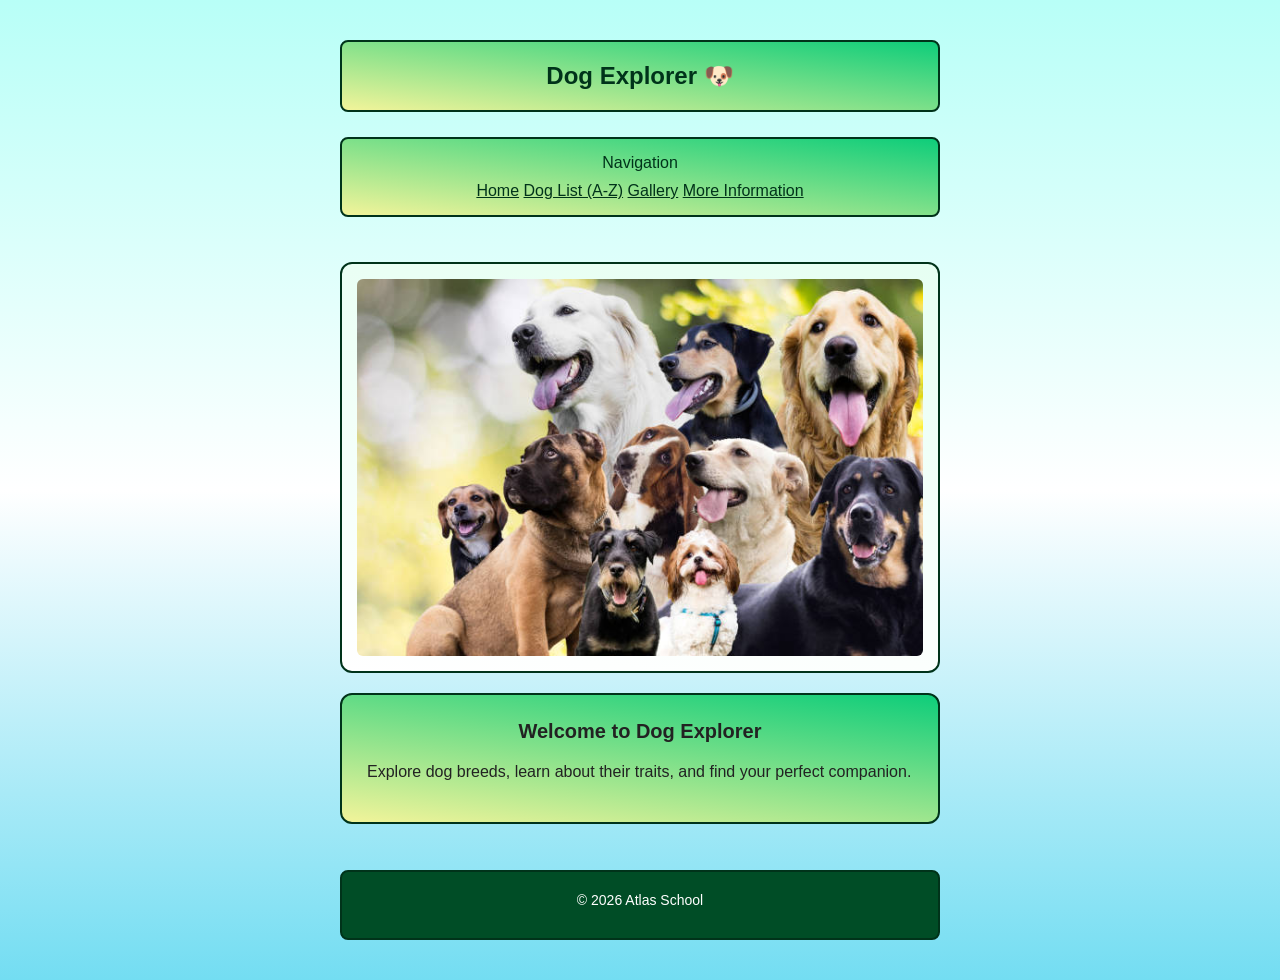
<file: index.html>
<!DOCTYPE html>
<html lang="en">
<head>
    <meta charset="UTF-8">
    <meta name="viewport" content="width=device-width, initial-scale=1.0">
    <title>Dog Explorer</title>
    <link rel="stylesheet" href="style.css">
    <link rel="icon" type="image/png" href="favicon.png">
</head>

<body>

<div class="container">

    <header class="header">
        Dog Explorer 🐶
    </header>

    <nav class="navigation">
        <h3>Navigation</h3>
        <div class="nav-links">
            <a href="index.html">Home</a>
            <a href="DogList.html">Dog List (A-Z)</a>
            <a href="Gallery.html">Gallery</a>
            <a href="MoreInfo.html">More Information</a>
        </div>
    </nav>
 
    <main class="main-content">

        <div class="image-box">
            <img src="Images/multi-dog.jpg" class="content-image" alt="Group of dogs">
        </div>

        <section class="card">
            <h2 class="card-title">Welcome to Dog Explorer</h2>
            <p>
                Explore dog breeds, learn about their traits, and find your perfect companion.
            </p>
        </section>

    </main>

</div>

<footer class="footer">
    <p>&copy; 2026 Atlas School</p>
</footer>

</body>
</html>
</file>
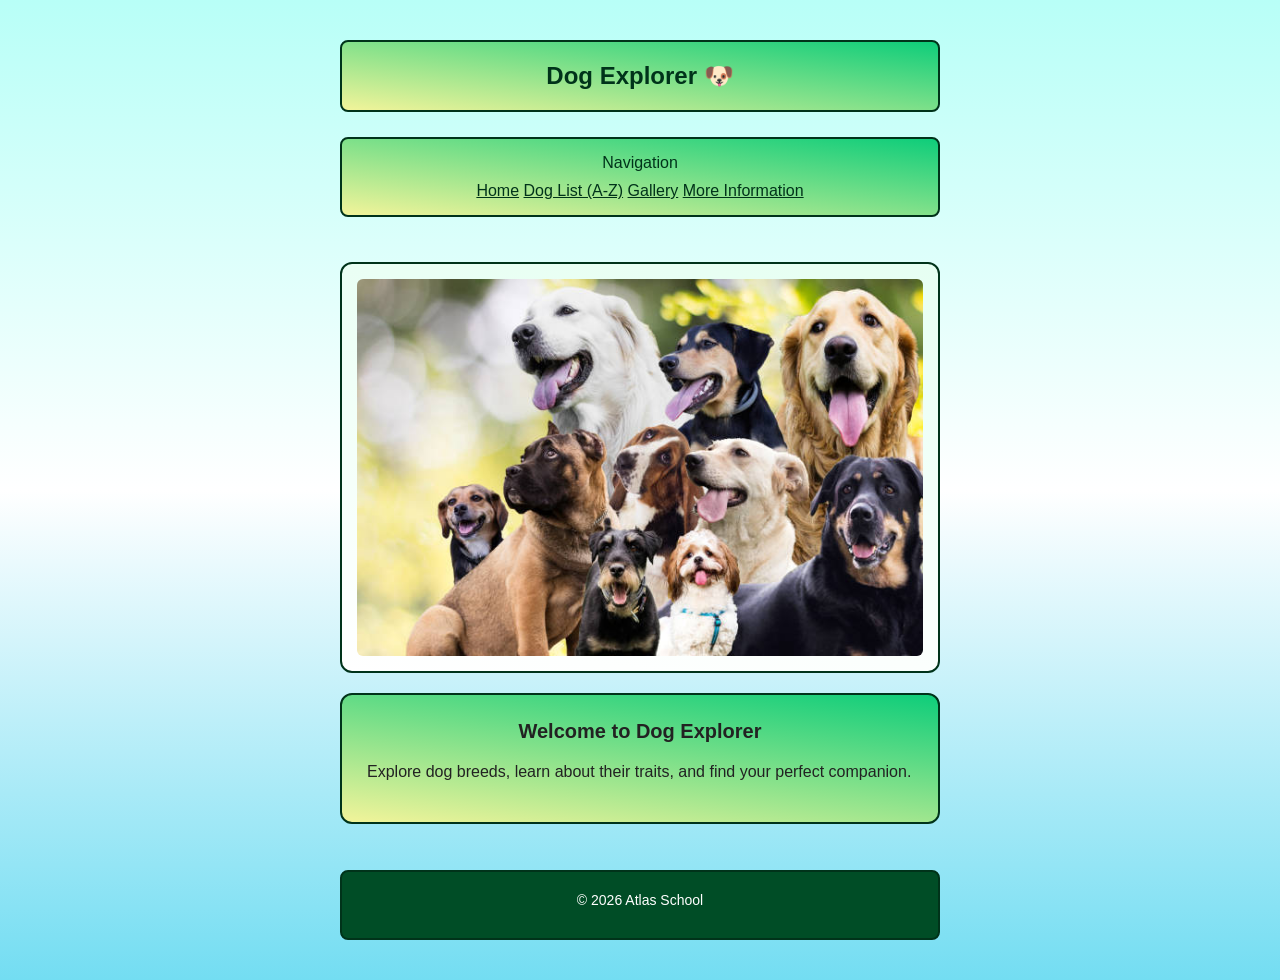
<file: Dog_Project/index.html>
<!DOCTYPE html>
<html lang="en">
<head>
    <meta charset="UTF-8">
    <meta name="viewport" content="width=device-width, initial-scale=1.0">
    <title>Dog Explorer</title>
    <link rel="stylesheet" href="style.css">
    <link rel="icon" type="image/png" href="favicon.png">
</head>

<body>

<div class="container">

    <header class="header">
        Dog Explorer 🐶
    </header>

    <nav class="navigation">
        <h3>Navigation</h3>
        <div class="nav-links">
            <a href="index.html">Home</a>
            <a href="DogList.html">Dog List (A-Z)</a>
            <a href="Gallery.html">Gallery</a>
            <a href="MoreInfo.html">More Information</a>
        </div>
    </nav>

    <main class="main-content">

        <div class="image-box">
            <img src="Images/multi-dog.jpg" class="content-image" alt="Group of dogs">
        </div>

        <section class="card">
            <h2 class="card-title">Welcome to Dog Explorer</h2>
            <p>
                Explore dog breeds, learn about their traits, and find your perfect companion.
            </p>
        </section>

    </main>

</div>

<footer class="footer">
    <p>&copy; 2026 Atlas School</p>
</footer>

</body>
</html>
</file>
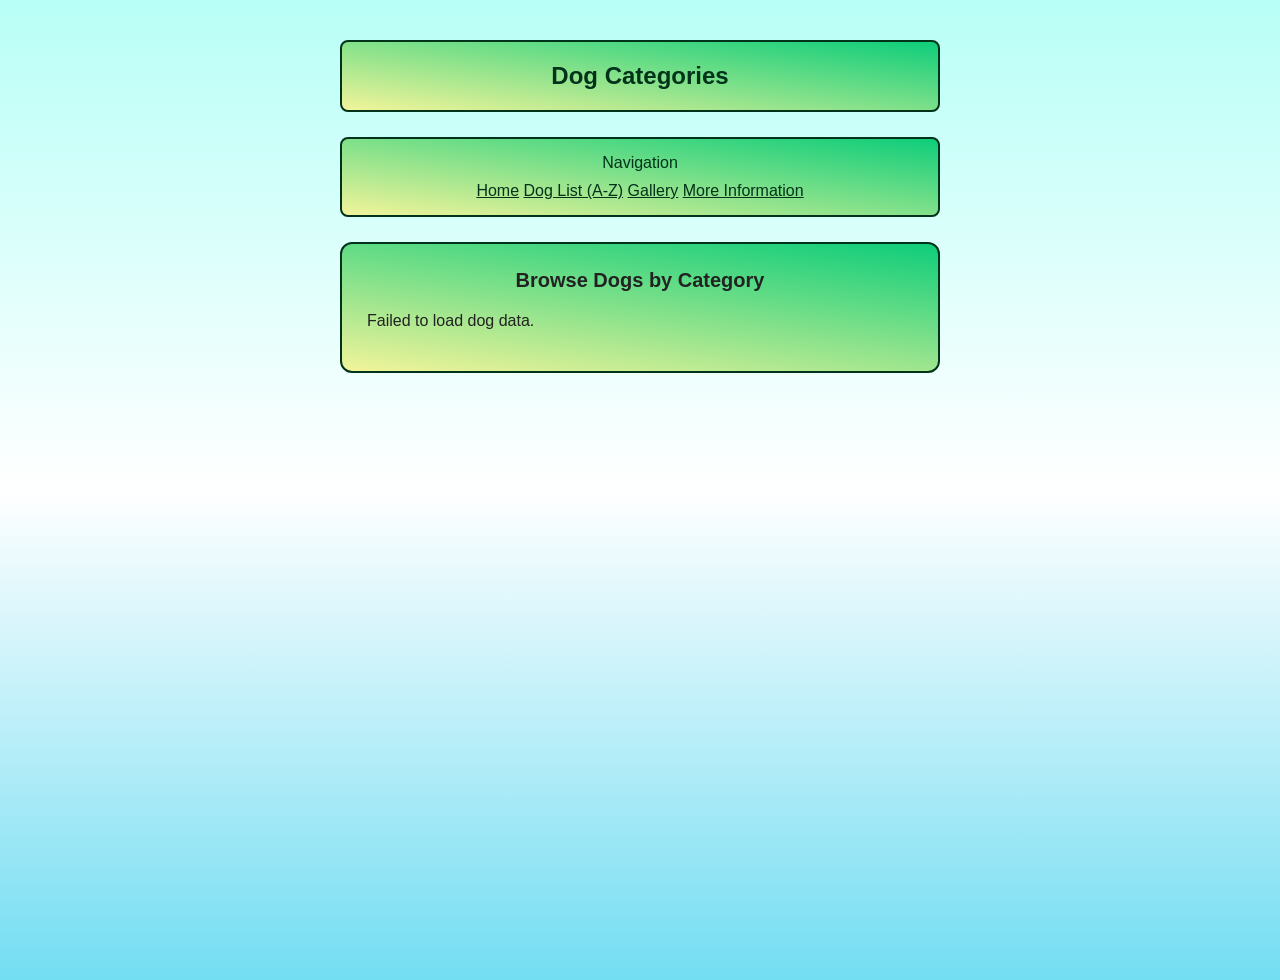
<file: DogList.html>
<!DOCTYPE html>
<html lang="en">
<head>
    <meta charset="UTF-8">
    <meta name="viewport" content="width=device-width, initial-scale=1.0">
    <title>Dog Categories</title>
    <link rel="stylesheet" href="style.css">
    <link rel="icon" type="image/png" href="favicon.png">
</head>
<body>

<div class="container">

    <header class="header">
        Dog Categories
    </header>

    <nav class="navigation">
        <h3>Navigation</h3>
        <div class="nav-links">
            <a href="index.html">Home</a>
            <a href="DogList.html">Dog List (A-Z)</a>
            <a href="Gallery.html">Gallery</a>
            <a href="MoreInfo.html">More Information</a>
        </div>
    </nav>

    <main class="main-content">

        <section class="card">
            <h2 class="card-title">Browse Dogs by Category</h2>
            <div id="categoryContainer"></div>
        </section>

    </main>

</div>


<div id="modal" class="hidden">
    <div id="modalContent">
        <span id="closeBtn">&times;</span>
        <div id="modalBody"></div>
    </div>
</div>

<script src="script.js"></script>
</body>
</html>
</file>
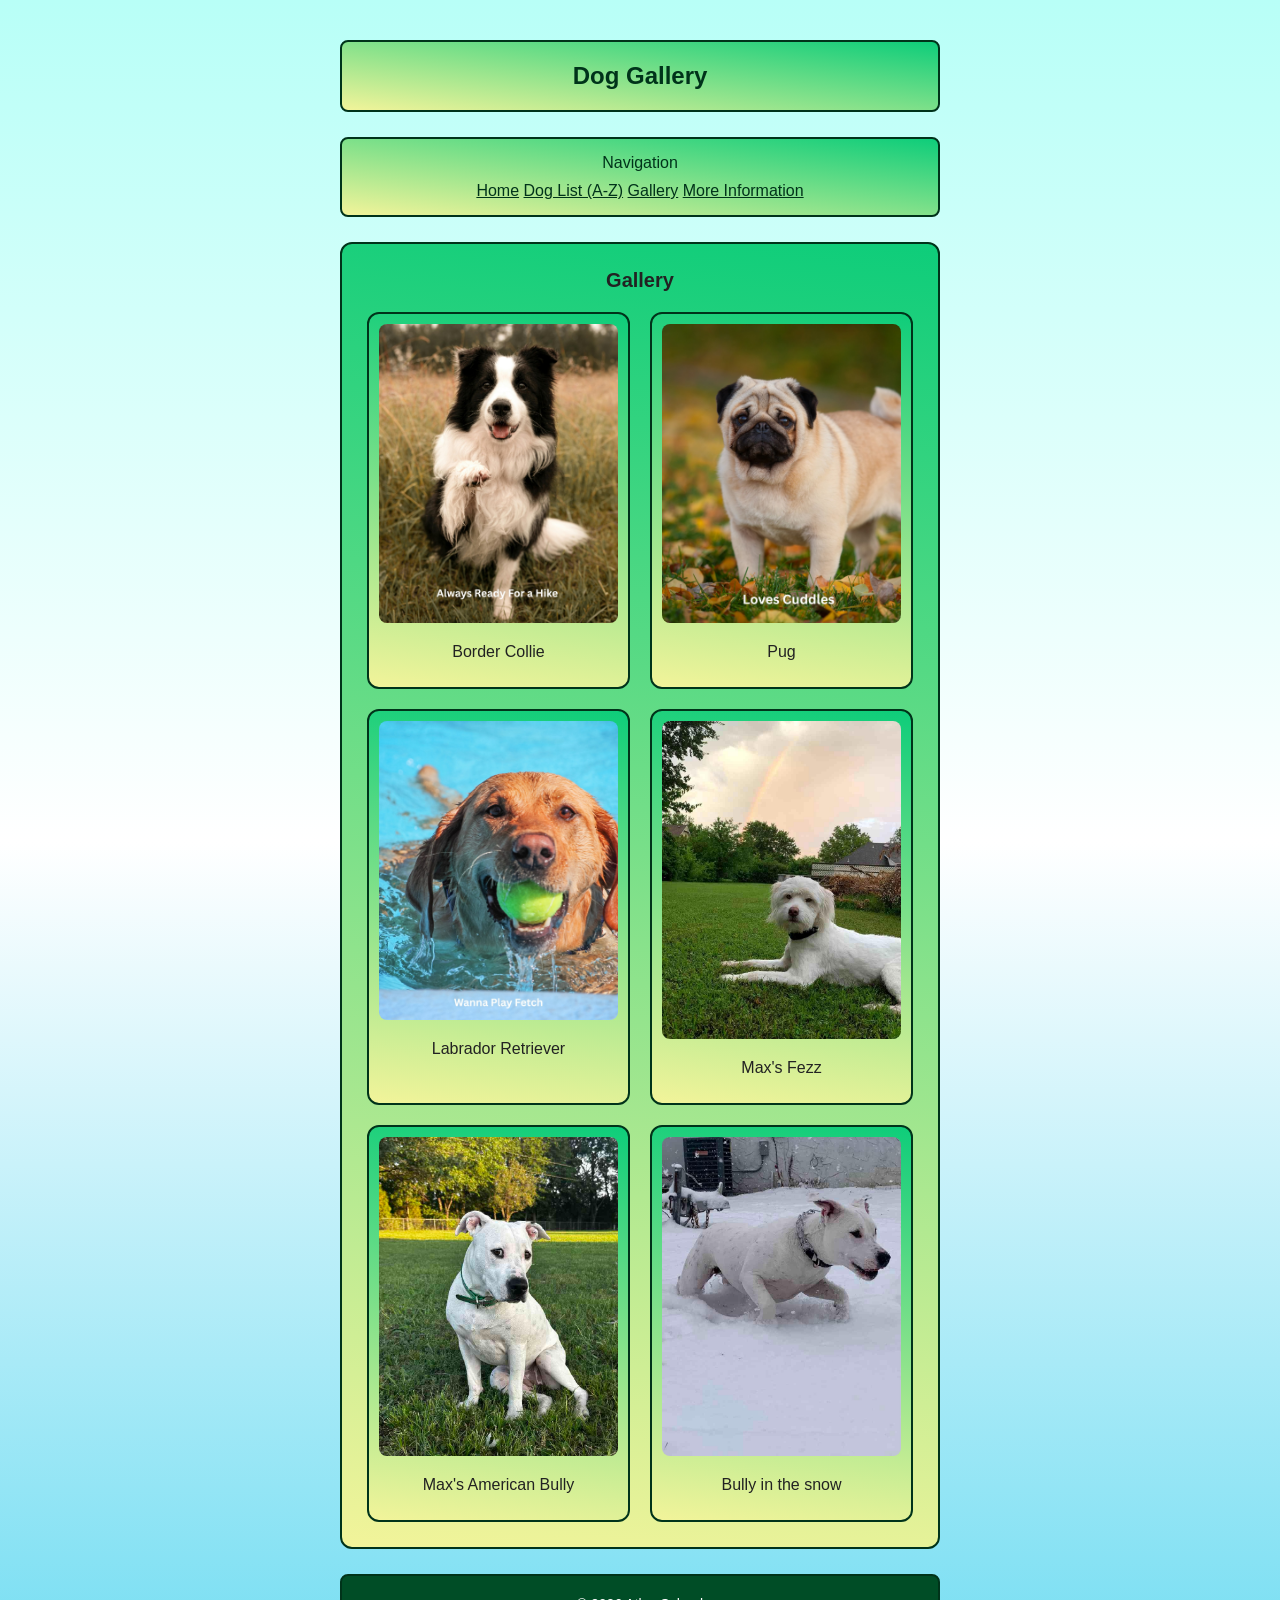
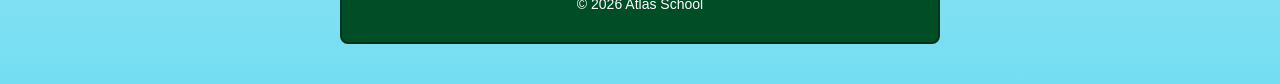
<file: Gallery.html>
<!DOCTYPE html>
<html lang="en">
<head>
    <meta charset="UTF-8">
    <meta name="viewport" content="width=device-width, initial-scale=1.0">
    <title>Gallery</title>
    <link rel="stylesheet" href="style.css">
    <link rel="icon" type="image/png" href="favicon.png">
</head>

<body>

<div class="container">

    <header class="header">
        Dog Gallery
    </header>

    <nav class="navigation">
        <h3>Navigation</h3>
        <div class="nav-links">
            <a href="index.html">Home</a>
            <a href="DogList.html">Dog List (A-Z)</a>
            <a href="Gallery.html">Gallery</a>
            <a href="MoreInfo.html">More Information</a>
        </div>
    </nav>

    <main class="main-content">

        <section class="card">
            <h2 class="card-title">Gallery</h2>

            <div class="gallery">

                <div class="dogCard">
                    <img src="Images/BorderCollie_Gallery.jpg" alt="Border Collie">
                    <p>Border Collie</p>
                </div>

                <div class="dogCard">
                    <img src="Images/Pug_Gallery.jpg" alt="Pug">
                    <p>Pug</p>
                </div>

                <div class="dogCard">
                    <img src="Images/Lab_Gallery.jpg" alt="Labrador Retriever">
                    <p>Labrador Retriever</p>
                </div>

                <div class="dogCard">
                    <img src="Images/Fezz.jpg" alt="Fezz">
                    <p>Max's Fezz</p>
                </div>

                <div class="dogCard">
                    <img src="Images/American_Bully.jpg" alt="American Bully">
                    <p>Max's American Bully</p>
                </div>

                <div class="dogCard">
                    <img src="Images/Happy Bully.jpg" alt="Bully in the snow">
                    <p>Bully in the snow</p>
                </div>

            </div>

        </section>

    </main>

</div>

<footer class="footer">
    <p>&copy; 2026 Atlas School</p>
</footer>

</body>
</html>
</file>
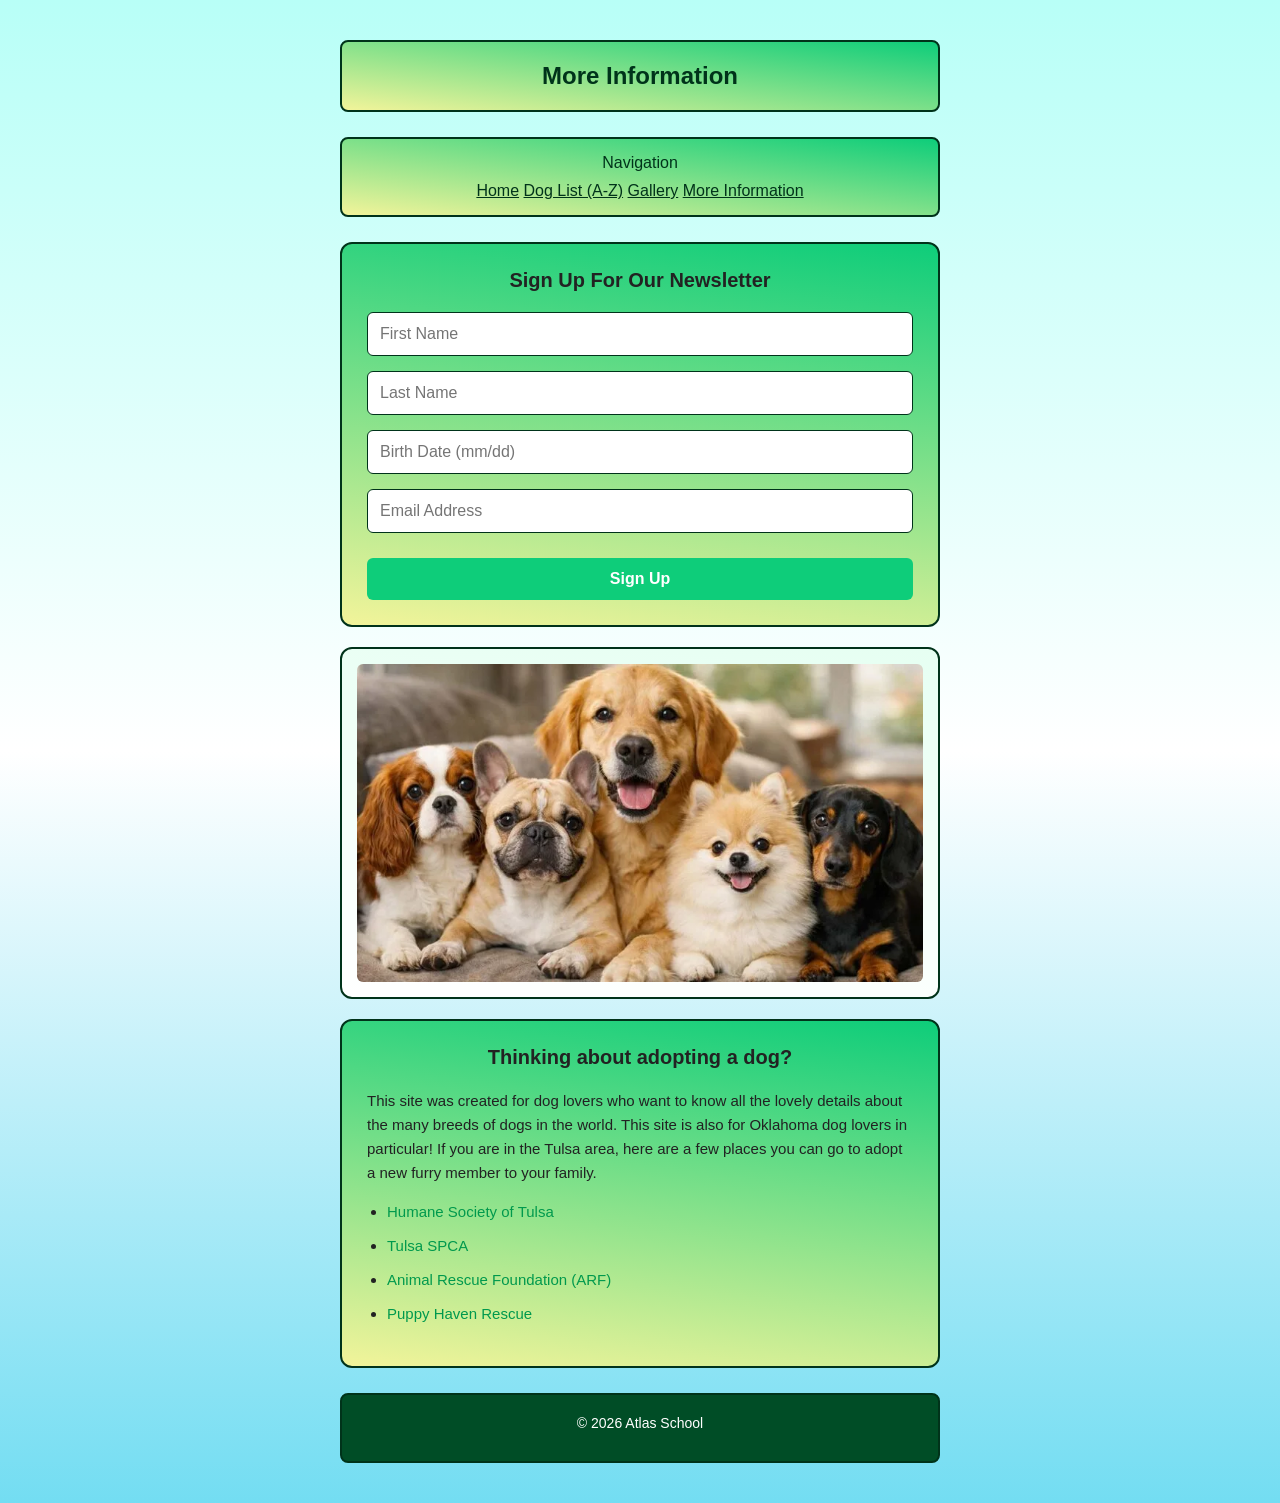
<file: MoreInfo.html>
<!DOCTYPE html>
<html lang="en">
<head>
    <meta charset="UTF-8">
    <meta name="viewport" content="width=device-width, initial-scale=1.0">
    <title>More Information</title>
    <link rel="stylesheet" href="style.css">
    <link rel="icon" type="image/png" href="favicon.png">
</head>
    <body>
        <div class="container">
            <header class="header">
                More Information
            </header>


            <nav class="navigation">
                <h3>Navigation</h3>
                <div class="nav-links">
                    <a href="index.html">Home</a>
                    <a href="DogList.html">Dog List (A-Z)</a>
                    <a href="Gallery.html">Gallery</a>
                    <a href="MoreInfo.html">More Information</a>
                </div>
            </nav>
            <main class="main-content">
            <section class="card" id="form">
                <h2 class="card-title">Sign Up For Our Newsletter</h2>
                <form action="#">
                    <div class="form-group">
                        <input type="text" name="firstName" placeholder="First Name" required>
                    </div>
                    <div class="form-group">
                        <input type="text" name="lastName" placeholder="Last Name" required>
                    </div>
                    <div class="form-group">
                        <input type="text" name="birthDate" placeholder="Birth Date (mm/dd)" required>
                    </div>
                    <div class="form-group">
                        <input type="email" name="email" placeholder="Email Address" required>
                    </div>
                    <button type="submit">Sign Up</button>
                </form>
            </section>
            <div class="image-box">
                <img src="Images/cutest-dog-breeds-ranked-by-owners-hero-768x432.jpg.webp" alt="An adorable group of dogs of different breeds." class="content-image">
            </div>
            <section class="card content-card" id="resources">
                <h2 class="card-title">Thinking about adopting a dog?</h2>

                <div class="text-block">
                    This site was created for dog lovers who want to know all the lovely details about the many breeds of dogs in the world.
                    This site is also for Oklahoma dog lovers in particular! If you are in the Tulsa area, here are a few places you can go
                    to adopt a new furry member to your family.
                    <ul>
                        <li><a href="https://www.tulsapets.com/" target="_blank" rel="noopener noreferrer">Humane Society of Tulsa</a></li>
                        <li><a href="https://www.tulsaspca.org/" target="_blank" rel="noopener noreferrer">Tulsa SPCA</a></li>
                        <li><a href="https://www.arftulsa.org/" target="_blank" rel="noopener noreferrer">Animal Rescue Foundation (ARF)</a></li>
                        <li><a href="https://puppyhavenrescue.com/"  target="_blank" rel="noopener noreferrer">Puppy Haven Rescue</a></li>
                    </ul>
                </div>
            </section>
            </main>
        </div>
        <footer class="footer">
        <p>&copy; 2026 Atlas School</p>
        <div class="footer-links">
            

        </div>
    </footer>

        <script src="script.js"></script>
    </body>
</html>
</file>
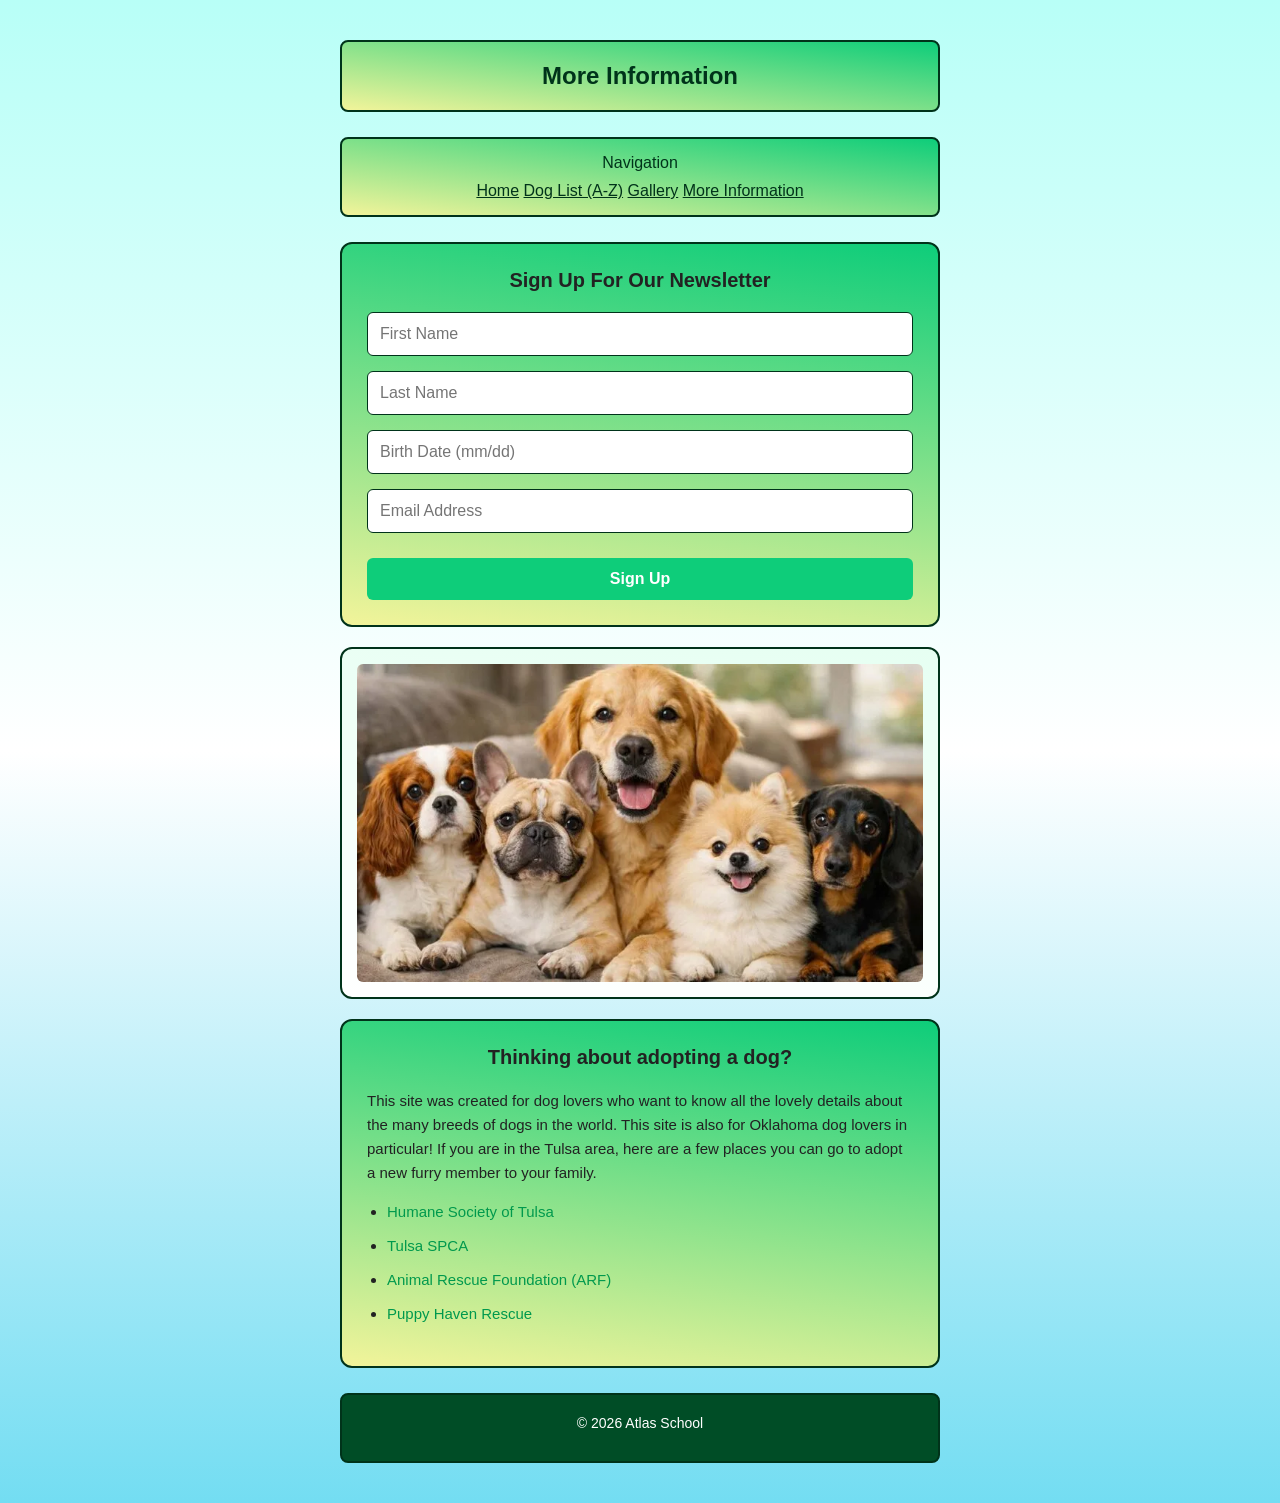
<file: Dog_Project/MoreInfo.html>
<!DOCTYPE html>
<html lang="en">
<head>
    <meta charset="UTF-8">
    <meta name="viewport" content="width=device-width, initial-scale=1.0">
    <title>More Information</title>
    <link rel="stylesheet" href="style.css">
    <link rel="icon" type="image/png" href="favicon.png">
</head>
    <body>
        <div class="container">
            <header class="header">
                More Information
            </header>


            <nav class="navigation">
                <h3>Navigation</h3>
                <div class="nav-links">
                    <a href="index.html">Home</a>
                    <a href="DogList.html">Dog List (A-Z)</a>
                    <a href="Gallery.html">Gallery</a>
                    <a href="MoreInfo.html">More Information</a>
                </div>
            </nav>
            <main class="main-content">
            <section class="card" id="form">
                <h2 class="card-title">Sign Up For Our Newsletter</h2>
                <form action="#" method="POST">
                    <div class="form-group">
                        <input type="text" name="firstName" placeholder="First Name" required>
                    </div>
                    <div class="form-group">
                        <input type="text" name="lastName" placeholder="Last Name" required>
                    </div>
                    <div class="form-group">
                        <input type="text" name="birthDate" placeholder="Birth Date (mm/dd)" required>
                    </div>
                    <div class="form-group">
                        <input type="email" name="email" placeholder="Email Address" required>
                    </div>
                    <button type="submit">Sign Up</button>
                </form>
            </section>
            <div class="image-box">
                <img src="Images/cutest-dog-breeds-ranked-by-owners-hero-768x432.jpg.webp" alt="An adorable group of dogs of different breeds." class="content-image">
            </div>
            <section class="card content-card" id="resources">
                <h2 class="card-title">Thinking about adopting a dog?</h2>

                <div class="text-block">
                    This site was created for dog lovers who want to know all the lovely details about the many breeds of dogs in the world.
                    This site is also for Oklahoma dog lovers in particular! If you are in the Tulsa area, here are a few places you can go
                    to adopt a new furry member to your family.
                    <ul>
                        <li><a href="https://www.google.com/search?q=Humane+Society+of+Tulsa&rlz=1C1HKFL_enUS1206US1207&oq=top+places+in+the+tulsa+area+to+adopt+a+dog&gs_lcrp=EgZjaHJvbWUyBggAEEUYOTIHCAEQIRigATIHCAIQIRigATIHCAMQIRigATIHCAQQIRigATIHCAUQIRifBTIHCAYQIRifBTIHCAcQIRifBTIHCAgQIRifBTIHCAkQIRifBdIBCDc3OTlqMGo3qAIAsAIA&sourceid=chrome&ie=UTF-8&mstk=AUtExfAP4SnDCeK7Bnts16kCxkHPgDkJPKUw4vyGErQ2GRtpZYoONLjHRpusB8nGTQf_I5eEAFlfMf4CVrk20KjgvmLSkPmvDaN2uGMymTf-fkZf5O4qK-a-Q_Gw1TG5tTiwdB-da61PrLHefOGoEmQKMLJkK4ZvPGo5E6-bL1t-jscVuvI&csui=3&ved=2ahUKEwjap8qH4PCTAxWJlmoFHaILMgUQgK4QegQIAxAB" target="_blank" rel="noopener noreferrer">Humane Society of Tulsa</a></li>
                        <li><a href="https://www.google.com/search?q=Tulsa+SPCA&rlz=1C1HKFL_enUS1206US1207&oq=top+places+in+the+tulsa+area+to+adopt+a+dog&gs_lcrp=EgZjaHJvbWUyBggAEEUYOTIHCAEQIRigATIHCAIQIRigATIHCAMQIRigATIHCAQQIRigATIHCAUQIRifBTIHCAYQIRifBTIHCAcQIRifBTIHCAgQIRifBTIHCAkQIRifBdIBCDc3OTlqMGo3qAIAsAIA&sourceid=chrome&ie=UTF-8&mstk=AUtExfAP4SnDCeK7Bnts16kCxkHPgDkJPKUw4vyGErQ2GRtpZYoONLjHRpusB8nGTQf_I5eEAFlfMf4CVrk20KjgvmLSkPmvDaN2uGMymTf-fkZf5O4qK-a-Q_Gw1TG5tTiwdB-da61PrLHefOGoEmQKMLJkK4ZvPGo5E6-bL1t-jscVuvI&csui=3&ved=2ahUKEwjap8qH4PCTAxWJlmoFHaILMgUQgK4QegQIAxAD" target="_blank" rel="noopener noreferrer">Tulsa SPCA</a></li>
                        <li><a href="https://www.google.com/search?q=Animal+Rescue+Foundation&rlz=1C1HKFL_enUS1206US1207&oq=top+places+in+the+tulsa+area+to+adopt+a+dog&gs_lcrp=EgZjaHJvbWUyBggAEEUYOTIHCAEQIRigATIHCAIQIRigATIHCAMQIRigATIHCAQQIRigATIHCAUQIRifBTIHCAYQIRifBTIHCAcQIRifBTIHCAgQIRifBTIHCAkQIRifBdIBCDc3OTlqMGo3qAIAsAIA&sourceid=chrome&ie=UTF-8&mstk=AUtExfAP4SnDCeK7Bnts16kCxkHPgDkJPKUw4vyGErQ2GRtpZYoONLjHRpusB8nGTQf_I5eEAFlfMf4CVrk20KjgvmLSkPmvDaN2uGMymTf-fkZf5O4qK-a-Q_Gw1TG5tTiwdB-da61PrLHefOGoEmQKMLJkK4ZvPGo5E6-bL1t-jscVuvI&csui=3&ved=2ahUKEwjap8qH4PCTAxWJlmoFHaILMgUQgK4QegQIAxAF" target="_blank" rel="noopener noreferrer">Animal Rescue Foundation (ARF)</a></li>
                        <li><a href="https://www.google.com/search?q=Puppy+Haven+Rescue&rlz=1C1HKFL_enUS1206US1207&oq=top+places+in+the+tulsa+area+to+adopt+a+dog&gs_lcrp=EgZjaHJvbWUyBggAEEUYOTIHCAEQIRigATIHCAIQIRigATIHCAMQIRigATIHCAQQIRigATIHCAUQIRifBTIHCAYQIRifBTIHCAcQIRifBTIHCAgQIRifBTIHCAkQIRifBdIBCDc3OTlqMGo3qAIAsAIA&sourceid=chrome&ie=UTF-8&mstk=AUtExfAP4SnDCeK7Bnts16kCxkHPgDkJPKUw4vyGErQ2GRtpZYoONLjHRpusB8nGTQf_I5eEAFlfMf4CVrk20KjgvmLSkPmvDaN2uGMymTf-fkZf5O4qK-a-Q_Gw1TG5tTiwdB-da61PrLHefOGoEmQKMLJkK4ZvPGo5E6-bL1t-jscVuvI&csui=3&ved=2ahUKEwjap8qH4PCTAxWJlmoFHaILMgUQgK4QegQIAxAH"  target="_blank" rel="noopener noreferrer">Puppy Haven Rescue</a></li>
                    </ul>
                </div>
            </section>
            </main>
        </div>
        <footer class="footer">
        <p>&copy; 2026 Atlas School</p>
        <div class="footer-links">
            

        </div>
    </footer>

        <script src="script.js"></script>
    </body>
</html>
</file>
<file: style.css>
/*Global Styles*/
body{
    font-family: -apple-system, BlinkMacSystemFont, "Segoe UI", Roboto, Helvetica, Arial, sans-serif;
    background: linear-gradient(180deg, #b8fff7 0%, #ffffff 50%, #73ddf2 100%);
    color: #222;
    display: flex;
    flex-direction: column;
    align-items: center;
    padding: 40px 20px;
    margin: 0;
    min-height: 100vh;
}

.container {
    width: 100%;
    max-width: 600px;
    display: flex;
    flex-direction: column;
    gap: 25px;
    flex-grow: 1; /*pushes footer to the bottom*/

}

/* Header Section */
.header{
    background: linear-gradient(187deg, #0ecd7a 0%, #f2f49a 100%);
    color: #00331a;
    text-align: center;
    padding: 20px;
    border-radius: 8px;
    border: 2px solid #00331a;
    font-size: 24px;
    font-weight: bold;
}



/* Navigation Section */
.navigation{
   background: linear-gradient(187deg, #0ecd7a 0%, #f2f49a 100%);
    padding: 15px;
    border-radius: 8px;
    border: 2px solid #00331a;
    text-align: center;
}

.navigation h3{
    margin: 0 0 10px 0;
    font-size: 16px;
    font-weight: 500;
    color: #00331a;
}

.nav-links a{
    color: #00331a;
    text-decoration: underline;
    font-size: 16px;
}

.nav-links a:hover{
    color: #f2f49a;
    text-decoration: none;
}

/* Box Styling for Form and Content */
.card{
    background: linear-gradient(187deg, #0ecd7a 0%, #f2f49a 100%);
    border: 2px solid #00331a;
    border-radius: 12px;
    padding: 25px;
}

.card-title{
    text-align: center;
    font-size: 20px;
    font-weight: bold;
    margin-top: 0;
    margin-bottom: 20px;
}

/* Form Styling */
.form-group{
    margin-bottom: 15px;
}

.form-group input{
    width: 100%;
    padding: 12px;
    border: 1px solid #00331a;
    border-radius: 6px;
    box-sizing: border-box;
    font-size: 16px;
}

/* Button Styling */
button[type="submit"]{
    width: 100%;
    padding: 12px;
    background-color: #0ecd7a;
    color: white;
    border: none;
    border-radius: 6px;
    font-size: 16px;
    cursor: pointer;
    font-weight: bold;
    margin-top: 10px;
}

button[type="submit"]:hover{
    background-color: #00331a;
}

/* Content Section Styling */
.content-card{
    background: linear-gradient(187deg, #0ecd7a 0%, #f2f49a 100%);
}

/* Image Box Styling */
.image-box {
    border: 2px solid #00331a;      
    border-radius: 12px;            
    padding: 15px;                 
    background: linear-gradient(187deg, #e6fff2 0%, #ffffff 100%); 
    margin: 20px 0;                
    display: flex;
    justify-content: center;        
    align-items: center;
}

.content-image {
    max-width: 100%;                
    height: auto;                   
    border-radius: 6px;             
    display: block;
}

.text-block{
    font-size: 15px;
    line-height: 1.6;
    margin-bottom: 15px;
}

/* Styling for the adoption list */
.text-block ul{
    margin-top: 15px;
    padding-left: 20px;
}

.text-block li{
    margin-bottom: 10px;
}

.text-block a{
    color: #00994d;
    text-decoration: none;
}

.text-block a:hover{
    text-decoration: underline;
}

/* Footer Section */
.footer{
    width: 100%;
    max-width: 600px;
    background-color:#004d26 ;
    color: #ffffff;
    text-align: center;
    padding: 20px;
    border-radius: 8px;
    border: 2px solid #00331a;
    font-size: 14px;
    margin-top: 25px;
    box-sizing: border-box;
}

.footer p{
    margin: 0 0 10px 0;
}

.footer-links{
    display: flex;
    justify-content: center;
    gap: 15px;
}

.footer-links a {
    color: #e6fff2;
    text-decoration: none;
}

.footer-links a:hover {
    text-decoration: underline;
}

/*Dog Grid*/
#dogContainer {
    display: grid;
    grid-template-columns: repeat(auto-fit, minmax(180px, 1fr));
    gap: 15px;
}

/*Dog Cards*/
.dogCard {
    background: linear-gradient(187deg, #0ecd7a 0%, #f2f49a 100%);
    border: 2px solid #00331a;
    border-radius: 12px;
    padding: 10px;
    cursor: pointer;
    text-align: center;
    transition: transform 0.2s ease;
}

.dogCard img {
    width:100%;
    border-radius: 8px;
}

.dogCard:hover {
    transform: scale(1.05)
}

/*Modal*/
#modal {
    position: fixed;
    top: 0;
    left: 0;
    width: 100%;
    height: 100%;
    background: rgba(0, 51, 26, 0.7);
    display: flex;
    justify-content: center;
    align-items: center;
}

#modal.hidden {
    display: none;
}

#modalContent {
    background: linear-gradient(187deg, #0ecd7a 0%, #f2f49a 100%);
    border: 2px solid #00331a;
    border-radius: 12px;
    padding: 20px;
    width: 300px;
}

#closeBtn {
    float: right;
    cursor: pointer;
}

.gallery {
    display:grid;
    grid-template-columns: repeat(auto-fit, minmax(180px, 1fr));
    gap: 20px;
}

.dog-grid {
    display: grid;
    grid-template-columns: repeat(auto-fit, minmax(180px, 1fr));
    gap: 15px;
}
</file>
<file: Dog_Project/style.css>
/*Global Styles*/
body{
    font-family: -apple-system, BlinkMacSystemFont, "Segoe UI", Roboto, Helvetica, Arial, sans-serif;
    background: linear-gradient(180deg, #b8fff7 0%, #ffffff 50%, #73ddf2 100%);
    color: #222;
    display: flex;
    flex-direction: column;
    align-items: center;
    padding: 40px 20px;
    margin: 0;
    min-height: 100vh;
}

.container {
    width: 100%;
    max-width: 600px;
    display: flex;
    flex-direction: column;
    gap: 25px;
    flex-grow: 1; /*pushes footer to the bottom*/

}

/* Header Section */
.header{
    background: linear-gradient(187deg, #0ecd7a 0%, #f2f49a 100%);
    color: #00331a;
    text-align: center;
    padding: 20px;
    border-radius: 8px;
    border: 2px solid #00331a;
    font-size: 24px;
    font-weight: bold;
}



/* Navigation Section */
.navigation{
   background: linear-gradient(187deg, #0ecd7a 0%, #f2f49a 100%);
    padding: 15px;
    border-radius: 8px;
    border: 2px solid #00331a;
    text-align: center;
}

.navigation h3{
    margin: 0 0 10px 0;
    font-size: 16px;
    font-weight: 500;
    color: #00331a;
}

.nav-links a{
    color: #00331a;
    text-decoration: underline;
    font-size: 16px;
}

.nav-links a:hover{
    color: #f2f49a;
    text-decoration: none;
}

/* Box Styling for Form and Content */
.card{
    background: linear-gradient(187deg, #0ecd7a 0%, #f2f49a 100%);
    border: 2px solid #00331a;
    border-radius: 12px;
    padding: 25px;
}

.card-title{
    text-align: center;
    font-size: 20px;
    font-weight: bold;
    margin-top: 0;
    margin-bottom: 20px;
}

/* Form Styling */
.form-group{
    margin-bottom: 15px;
}

.form-group input{
    width: 100%;
    padding: 12px;
    border: 1px solid #00331a;
    border-radius: 6px;
    box-sizing: border-box;
    font-size: 16px;
}

/* Button Styling */
button[type="submit"]{
    width: 100%;
    padding: 12px;
    background-color: #0ecd7a;
    color: white;
    border: none;
    border-radius: 6px;
    font-size: 16px;
    cursor: pointer;
    font-weight: bold;
    margin-top: 10px;
}

button[type="submit"]:hover{
    background-color: #00331a;
}

/* Content Section Styling */
.content-card{
    background: linear-gradient(187deg, #0ecd7a 0%, #f2f49a 100%);
}

/* Image Box Styling */
.image-box {
    border: 2px solid #00331a;      
    border-radius: 12px;            
    padding: 15px;                 
    background: linear-gradient(187deg, #e6fff2 0%, #ffffff 100%); 
    margin: 20px 0;                
    display: flex;
    justify-content: center;        
    align-items: center;
}

.content-image {
    max-width: 100%;                
    height: auto;                   
    border-radius: 6px;             
    display: block;
}

.text-block{
    font-size: 15px;
    line-height: 1.6;
    margin-bottom: 15px;
}

/* Styling for the adoption list */
.text-block ul{
    margin-top: 15px;
    padding-left: 20px;
}

.text-block li{
    margin-bottom: 10px;
}

.text-block a{
    color: #00994d;
    text-decoration: none;
}

.text-block a:hover{
    text-decoration: underline;
}

/* Footer Section */
.footer{
    width: 100%;
    max-width: 600px;
    background-color:#004d26 ;
    color: #ffffff;
    text-align: center;
    padding: 20px;
    border-radius: 8px;
    border: 2px solid #00331a;
    font-size: 14px;
    margin-top: 25px;
    box-sizing: border-box;
}

.footer p{
    margin: 0 0 10px 0;
}

.footer-links{
    display: flex;
    justify-content: center;
    gap: 15px;
}

.footer-links a {
    color: #e6fff2;
    text-decoration: none;
}

.footer-links a:hover {
    text-decoration: underline;
}

/*Dog Grid*/
#dogContainer {
    display: grid;
    grid-template-columns: repeat(auto-fit, minmax(180px, 1fr));
    gap: 15px;
}

/*Dog Cards*/
.dogCard {
    background: linear-gradient(187deg, #0ecd7a 0%, #f2f49a 100%);
    border: 2px solid #00331a;
    border-radius: 12px;
    padding: 10px;
    cursor: pointer;
    text-align: center;
    transition: transform 0.2s ease;
}

.dogCard img {
    width:100%;
    border-radius: 8px;
}

.dogCard:hover {
    transform: scale(1.05)
}

/*Modal*/
#modal {
    position: fixed;
    top: 0;
    left: 0;
    width: 100%;
    height: 100%;
    background: rgba(0, 51, 26, 0.7);
    display: flex;
    justify-content: center;
    align-items: center;
}

#modal.hidden {
    display: none;
}

#modalContent {
    background: linear-gradient(187deg, #0ecd7a 0%, #f2f49a 100%);
    border: 2px solid #00331a;
    border-radius: 12px;
    padding: 20px;
    width: 300px;
}

#closeBtn {
    float: right;
    cursor: pointer;
}

.gallery {
    display:grid;
    grid-template-columns: repeat(auto-fit, minmax(180px, 1fr));
    gap: 20px;
}

.dog-grid {
    display: grid;
    grid-template-columns: repeat(auto-fit, minmax(180px, 1fr));
    gap: 15px;
}
</file>
